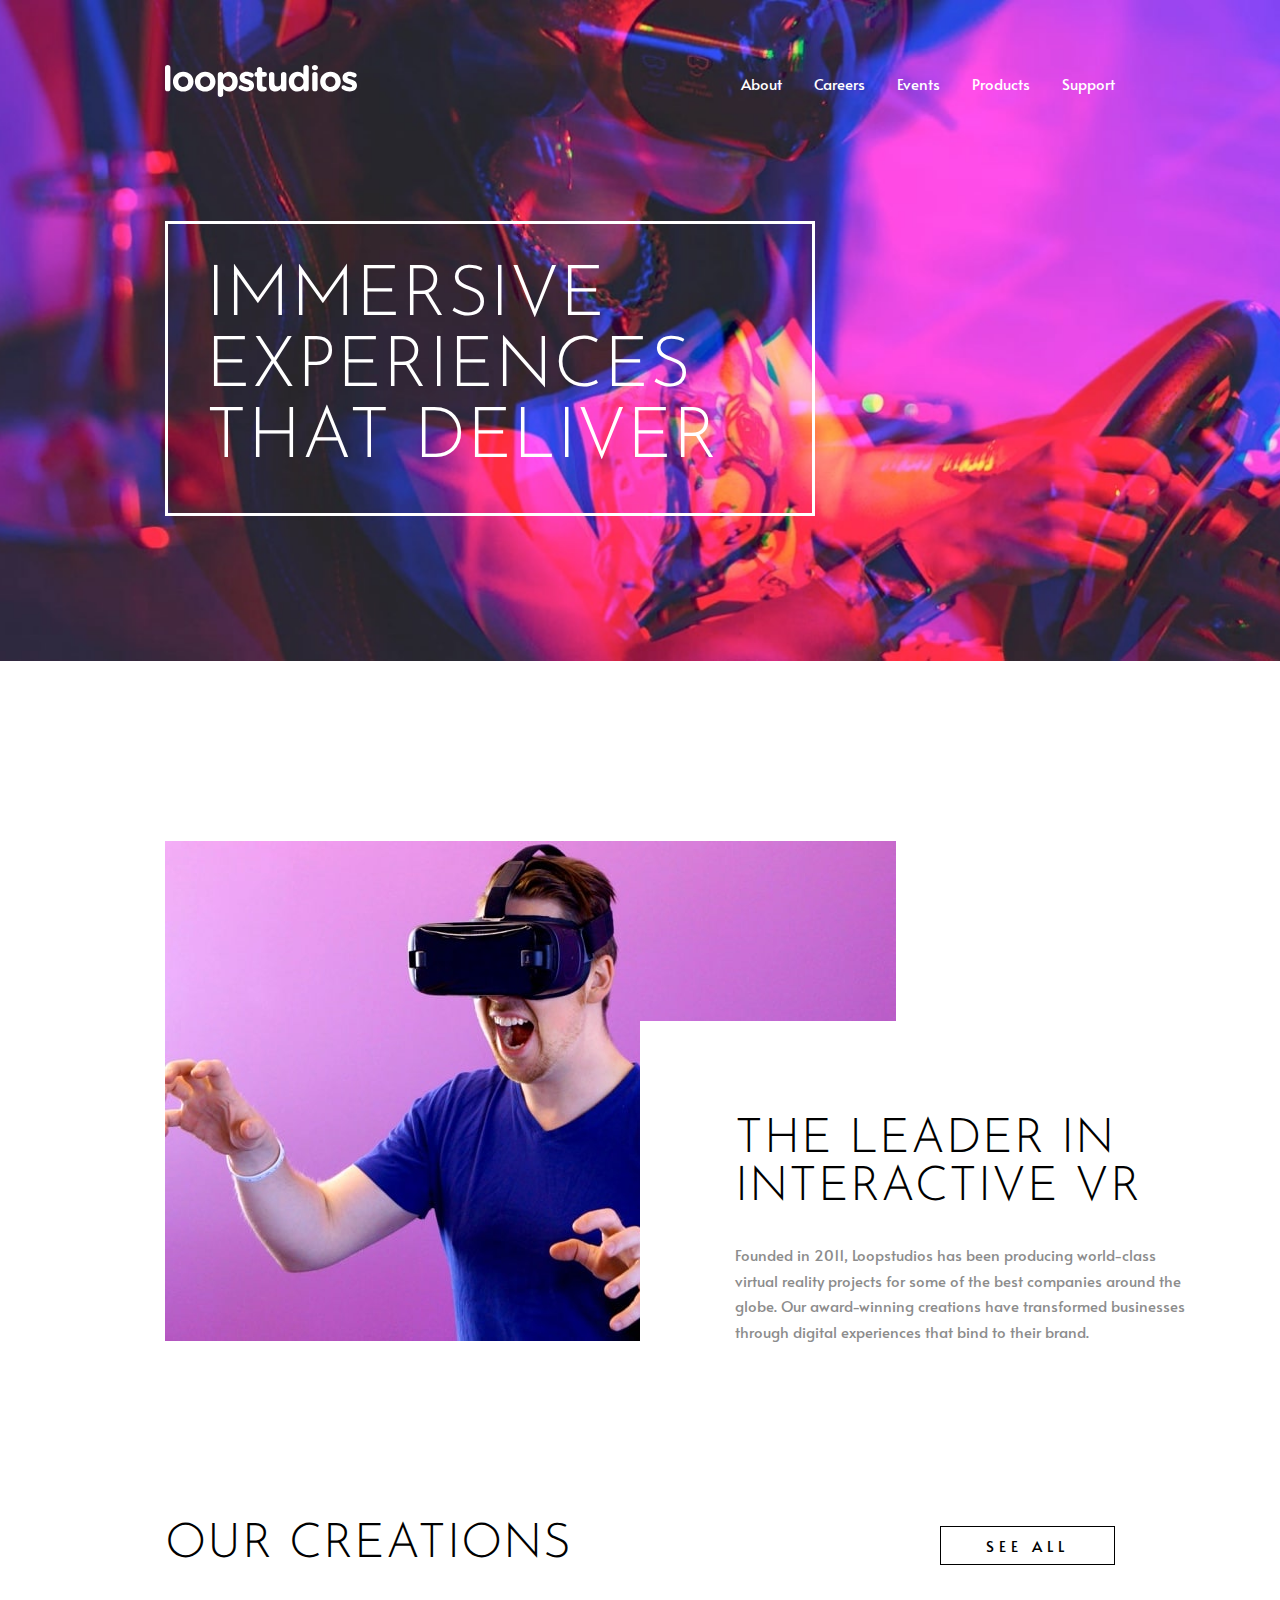
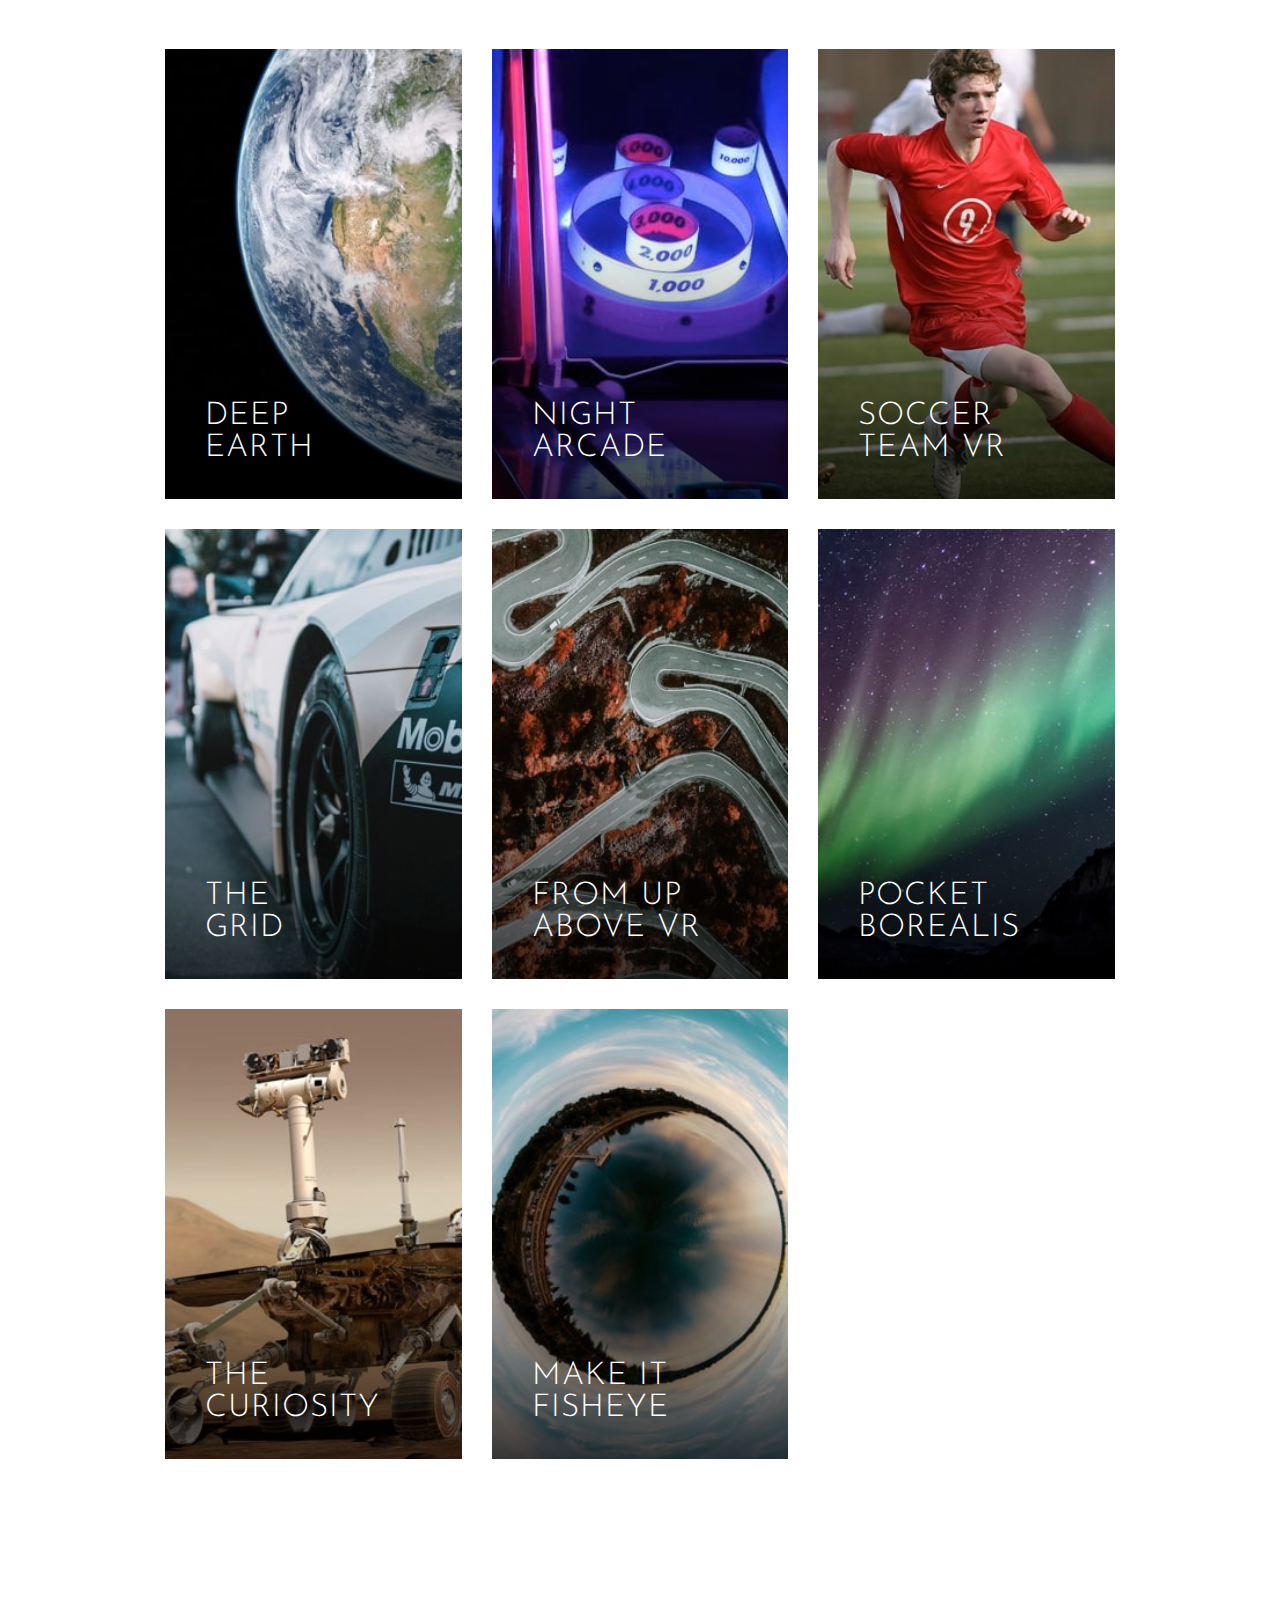
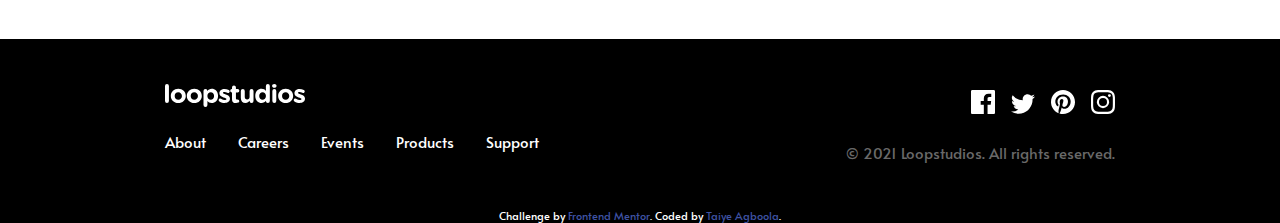
<file: index.html>
<!DOCTYPE html>
<html lang="en">
	<head>
		<meta charset="UTF-8" />
		<meta name="viewport" content="width=device-width, initial-scale=1.0" />
		<!-- displays site properly based on user's device -->

		<link
			rel="icon"
			type="image/png"
			sizes="32x32"
			href="./images/favicon-32x32.png"
		/>
		<link rel="preconnect" href="https://fonts.googleapis.com" />
		<link rel="preconnect" href="https://fonts.gstatic.com" crossorigin />
		<link
			href="https://fonts.googleapis.com/css2?family=Alata&family=Josefin+Sans:wght@300&display=swap"
			rel="stylesheet"
		/>
		<link rel="stylesheet" href="./styles/general.css" />

		<title>Frontend Mentor | Loopstudios landing page</title>
	</head>
	<body>
		<div class="main-container">
			<header>
				<div class="navbar">
					<div class="navbar-brand">
						<a href="#"><img src="./styles/images/logo.svg" alt="" /></a>
					</div>
					<nav class="navbar-nav" aria-label="Header-nav">
						<div class="mobile-nav-brand">
							<a href="#"><img src="./styles/images/logo.svg" alt="" /></a>
							<div id="close-btn">
								<img src="./styles/images/icon-close.svg" alt="" />
							</div>
						</div>
						<ul>
							<li><a href="#">About</a></li>
							<li><a href="#">Careers</a></li>
							<li><a href="#">Events</a></li>
							<li><a href="#">Products</a></li>
							<li><a href="#">Support</a></li>
						</ul>
					</nav>

					<div class="nav-toggler" id="open-btn">
						<img src="./styles/images/icon-hamburger.svg" alt="" />
					</div>
				</div>
				<section class="banner">
					<h1>Immersive experiences that deliver</h1>
				</section>
			</header>
			<main>
				<section class="about" id="about">
					<div class="img-box">
						<img src="./styles/images/desktop/image-interactive.jpg" alt="" />
					</div>
					<div class="content-box">
						<h2>The leader in interactive VR</h2>
						<p>
							Founded in 2011, Loopstudios has been producing world-class
							virtual reality projects for some of the best companies around the
							globe. Our award-winning creations have transformed businesses
							through digital experiences that bind to their brand.
						</p>
					</div>
				</section>
				<section class="product" id="product">
					<h2>Our creations</h2>
					<div class="product-grid">
						<div class="product-card">
							<picture>
								<source
									media="(max-width: 576px)"
									srcset="./styles/images/mobile/image-deep-earth.jpg"
								/>
								<source
									media="(min-width: 577px)"
									srcset="./styles/images/desktop/image-deep-earth.jpg"
								/>
								<img
									src="./styles/images/desktop/image-deep-earth.jpg"
									alt=""
								/>
							</picture>
							<h3>Deep<br />Earth</h3>
						</div>

						<div class="product-card">
							<picture>
								<source
									media="(max-width: 576px)"
									srcset="./styles/images/mobile/image-night-arcade.jpg"
								/>
								<source
									media="(min-width: 577px)"
									srcset="./styles/images/desktop/image-night-arcade.jpg"
								/>
								<img
									src="./styles/images/desktop/image-night-arcade.jpg"
									alt=""
								/>
							</picture>
							<h3>Night<br />Arcade</h3>
						</div>

						<div class="product-card">
							<picture>
								<source
									media="(max-width: 576px)"
									srcset="./styles/images/mobile/image-soccer-team.jpg"
								/>
								<source
									media="(min-width: 577px)"
									srcset="./styles/images/desktop/image-soccer-team.jpg"
								/>
								<img
									src="./styles/images/desktop/image-soccer-team.jpg"
									alt=""
								/>
							</picture>
							<h3>Soccer<br />team VR</h3>
						</div>

						<div class="product-card">
							<picture>
								<source
									media="(max-width: 576px)"
									srcset="./styles/images/mobile/image-grid.jpg"
								/>
								<source
									media="(min-width: 577px)"
									srcset="./styles/images/desktop/image-grid.jpg"
								/>
								<img src="./styles/images/desktop/image-grid.jpg" alt="" />
							</picture>
							<h3>The<br />grid</h3>
						</div>

						<div class="product-card">
							<picture>
								<source
									media="(max-width: 576px)"
									srcset="./styles/images/mobile/image-from-above.jpg"
								/>
								<source
									media="(min-width: 577px)"
									srcset="./styles/images/desktop/image-from-above.jpg"
								/>
								<img
									src="./styles/images/desktop/image-from-above.jpg"
									alt=""
								/>
							</picture>
							<h3>From up<br />above VR</h3>
						</div>

						<div class="product-card">
							<picture>
								<source
									media="(max-width: 576px)"
									srcset="./styles/images/mobile/image-pocket-borealis.jpg"
								/>
								<source
									media="(min-width: 577px)"
									srcset="./styles/images/desktop/image-pocket-borealis.jpg"
								/>
								<img
									src="./styles/images/desktop/image-pocket-borealis.jpg"
									alt=""
								/>
							</picture>
							<h3>Pocket<br />borealis</h3>
						</div>

						<div class="product-card">
							<picture>
								<source
									media="(max-width: 576px)"
									srcset="./styles/images/mobile/image-curiosity.jpg"
								/>
								<source
									media="(min-width: 577px)"
									srcset="./styles/images/desktop/image-curiosity.jpg"
								/>
								<img src="./styles/images/desktop/image-curiosity.jpg" alt="" />
							</picture>
							<h3>The<br />curiosity</h3>
						</div>

						<div class="product-card">
							<picture>
								<source
									media="(max-width: 576px)"
									srcset="./styles/images/mobile/image-fisheye.jpg"
								/>
								<source
									media="(min-width: 577px)"
									srcset="./styles/images/desktop/image-fisheye.jpg"
								/>
								<img src="./styles/images/desktop/image-fisheye.jpg" alt="" />
							</picture>
							<h3>make it<br />Fisheye</h3>
						</div>
					</div>
					<a href="#" class="btn-primary">SEE ALL</a>
				</section>
			</main>

			<footer>
				<div class="footer-left">
					<div class="footer-brand">
						<a href="#"><img src="./styles/images/logo.svg" alt="" /></a>
					</div>
					<nav class="footer-nav" aria-label="Footer nav">
						<ul>
							<li><a href="#">About</a></li>
							<li><a href="#">Careers</a></li>
							<li><a href="#">Events</a></li>
							<li><a href="#">Products</a></li>
							<li><a href="#">Support</a></li>
						</ul>
					</nav>
				</div>
				<div class="footer-right">
					<div class="social-links">
						<a href="#"
							><img src="./styles/images/icon-facebook.svg" alt=""
						/></a>
						<a href="#"
							><img src="./styles/images/icon-twitter.svg" alt=""
						/></a>
						<a href="#"
							><img src="./styles/images/icon-pinterest.svg" alt=""
						/></a>
						<a href="#"
							><img src="./styles/images/icon-instagram.svg" alt=""
						/></a>
					</div>
					<p class="copyright">&copy; 2021 Loopstudios. All rights reserved.</p>
				</div>
			</footer>
			<div class="attribution">
				Challenge by
				<a href="https://www.frontendmentor.io?ref=challenge" target="_blank"
					>Frontend Mentor</a
				>. Coded by <a href="https://github.com/Taiyeagboola">Taiye Agboola</a>.
			</div>
		</div>
		<script src="./script/app.js"></script>
	</body>
</html>
</file>
<file: styles/general.css>
:root {
  --very-dark-grey: hsl(0, 0%, 41%);
  --dark-grey: hsl(0, 0%, 55%);
  --white: hsl(0, 0%, 100%);
  --black: hsl(0, 0%, 0%);
  --font-alata: "Alata", sans-serif;
  --font-Josephin: "Josefin Sans", sans-serif;
  --fs-h1: 4.7em;
  --fs-h2: 3.2em;
  --fs-h3: 2.1em;
  --fs-regular: 15px;
  --fm-300: 300;
  --px: 165px;
  /*padding left n right*/
  --mb: 180px;
  /* margin bottom*/
}

* {
  margin: 0;
  padding: 0;
  box-sizing: border-box;
}

html {
  font-family: var(--font-alata);
  font-size: var(--fs-regular);
}

li {
  list-style: none;
}

a {
  text-decoration: none;
  display: inline-block;
  color: var(--white);
}

h1,
h2,
h3 {
  font-family: var(--font-Josephin);
  font-weight: var(--fm-300);
  letter-spacing: 1px;
  text-transform: uppercase;
}

.main-container {
  max-width: 1440px;
  margin: auto;
  background: var(--white);
}

header {
  background: var(--black) url(./images/desktop/image-hero.jpg) no-repeat center;
  background-size: cover;
  padding: 65px var(--px);
  margin-bottom: var(--mb);
}

.navbar {
  display: flex;
  justify-content: space-between;
  align-items: center;
  margin-bottom: 120px;
}

.mobile-nav-brand {
  display: none;
}

nav ul {
  display: grid;
  grid-template-columns: repeat(5, minmax(-webkit-min-content, -webkit-min-content));
  grid-template-columns: repeat(5, minmax(min-content, min-content));
  grid-gap: 32px;
}

nav ul li {
  position: relative;
}

nav ul li::after {
  content: "";
  position: absolute;
  bottom: -10px;
  left: 50%;
  width: 0;
  height: 2px;
  transform: translateX(-50%);
  background: var(--white);
}

nav ul li:hover::after {
  width: 25px;
}

.nav-toggler {
  cursor: pointer;
  display: none;
}

.banner h1 {
  max-width: 650px;
  padding: 38px;
  margin-bottom: 80px;
  border: 3px solid var(--white);
  font-size: var(--fs-h1);
  color: var(--white);
}

.about {
  position: relative;
  padding: 0 var(--px);
  margin-bottom: var(--mb);
}

.about .img-box img {
  display: block;
}

.about .content-box {
  position: absolute;
  top: 180px;
  left: 50%;
  padding: 95px;
  max-width: 640px;
  background: var(--white);
}

.about .content-box h2 {
  font-size: var(--fs-h2);
  margin-bottom: 30px;
}

.about .content-box p {
  color: var(--dark-grey);
  line-height: 1.7;
}

.product {
  position: relative;
  padding: 0 var(--px);
  margin-bottom: var(--mb);
}

.product h2 {
  font-size: var(--fs-h2);
  margin-bottom: 80px;
}

.product-grid {
  display: grid;
  grid-template-columns: repeat(auto-fill, minmax(250px, 1fr));
  place-content: center;
  grid-gap: 30px;
}

.product-card {
  position: relative;
  height: 450px;
  cursor: pointer;
}

.product-card img {
  height: 100%;
  width: 100%;
  -o-object-fit: cover;
     object-fit: cover;
  -o-object-position: top;
     object-position: top;
}

.product-card::after {
  content: "";
  position: absolute;
  inset: 0;
  background: linear-gradient(180deg, transparent 40%, rgba(0, 0, 0, 0.7333333333));
}

.product-card:hover::after {
  background: linear-gradient(180deg, rgba(255, 255, 255, 0.6666666667) 40%, rgba(85, 85, 85, 0.6666666667));
}

.product-card h3 {
  position: absolute;
  bottom: 35px;
  left: 40px;
  font-size: var(--fs-h3);
  color: var(--white);
  z-index: 5;
}

.product-card:hover h3 {
  color: var(--black);
}

.btn-primary {
  position: absolute;
  right: var(--px);
  top: 5px;
  padding: 8px 45px;
  letter-spacing: 5px;
  border: 1px solid var(--black);
  color: var(--black);
}

.btn-primary:hover {
  color: var(--white);
  background: var(--black);
}

footer {
  background: var(--black);
  padding: 45px var(--px);
  display: flex;
  justify-content: space-between;
}

.footer-brand {
  margin-bottom: 20px;
}

.footer-brand img {
  max-width: 140px;
}

.footer-right {
  text-align: right;
}

.social-links {
  margin-bottom: 20px;
}

.social-links a {
  font-size: 1.8rem;
  color: var(--white);
}

.social-links a:not(:last-child) {
  margin-right: 12px;
}

.copyright {
  color: var(--very-dark-grey);
}

@media screen and (max-width: 1200px) {
  :root {
    --px: 80px;
    /*	padding left and right*/
  }

  .about .img-box {
    margin-bottom: 80px;
  }

  .about .img-box img {
    width: 100%;
  }

  .about .content-box {
    position: static;
    max-width: 100%;
    text-align: center;
    padding: 0 95px;
  }
}
@media screen and (max-width: 992px) {
  .mobile-nav-brand {
    display: flex;
    position: absolute;
    right: 25px;
    left: 25px;
    top: 40px;
    justify-content: space-between;
    align-items: center;
  }

  .mobile-nav-brand img {
    max-width: 145px;
  }

  .mobile-nav-brand .close-btn {
    cursor: pointer;
  }

  .navbar-nav {
    position: fixed;
    top: 0;
    left: -100%;
    width: 100%;
    height: 100vh;
    background: var(--black);
    padding: 25px;
    display: flex;
    align-items: center;
    z-index: 10;
    transition: 0.25s;
  }

  .navbar-nav.active {
    left: 0;
  }

  .navbar-nav ul {
    grid-template-columns: 1fr;
    grid-gap: 25px;
  }

  .navbar-nav ul li a {
    font-family: var(--font-Josephin);
    font-size: 25px;
    font-weight: var(--fm-300);
    text-transform: uppercase;
  }

  nav ul li::after {
    display: none;
  }

  .nav-toggler {
    display: block;
  }

  .product h2 {
    text-align: center;
  }

  .btn-primary {
    position: static;
    display: block;
    width: -webkit-max-content;
    width: -moz-max-content;
    width: max-content;
    margin: auto;
    margin-top: 80px;
  }

  footer {
    flex-direction: column;
  }

  .footer-left {
    margin-bottom: 30px;
  }

  .footer-brand {
    text-align: center;
  }

  .footer-nav ul {
    place-content: center;
  }

  .footer-right {
    text-align: center;
  }
}
@media screen and (max-width: 765px) {
  :root {
    --fs-h1: 4em;
    --fs-h2: 2.8em;
    --px: 40px;
    /*padding left n right*/
    --mb: 120px;
    /* margin bottom*/
  }

  .banner h1 {
    padding: 22px;
  }

  .about .content-box {
    padding: 0 50px;
  }

  footer {
    padding: 55px var(--px);
  }

  .footer-left {
    margin-bottom: 50px;
  }

  .footer-brand {
    margin-bottom: 30px;
  }
}
@media screen and (max-width: 576px) {
  :root {
    --fs-h1: 2.6em;
    --fs-h2: 2.1em;
    --fs-h3: 1.6em;
    --px: 25px;
    /*padding left n right*/
    --mb: 100px;
    /* margin bottom*/
  }

  header {
    background: url(../styles/images/mobile/image-hero.jpg) center no-repeat;
    background-size: cover;
    padding: 40px var(--px);
  }

  .navbar {
    margin-bottom: 160px;
  }

  .navbar-brand img {
    max-width: 145px;
  }

  .banner h1 {
    margin-bottom: 175px;
  }

  .about .img-box {
    margin-bottom: 50px;
  }

  .about .content-box {
    padding: 0 15px;
  }

  .about.content-box h2 {
    margin-bottom: 20px;
  }

  .product h2 {
    margin-bottom: 20px;
  }

  .product-grid {
    grid-gap: 25px;
  }

  .product-card {
    height: 117px;
  }

  .product-card h2 {
    bottom: 15px;
    left: 20px;
  }

  .btn-primary {
    margin-bottom: 35px;
  }

  .footer-nav ul {
    grid-template-columns: 1fr;
    grid-gap: 20px;
    text-align: center;
  }

  .social-links {
    margin-bottom: 15px;
  }
}
@media screen and (max-width: 375px) {
  :root {
    --fs-h2: 2em;
  }

  .about .content-box {
    padding: 0 20px;
  }

  .about.content-box h2 {
    font-size: var(--fs-h2);
    margin-bottom: 15px;
  }
}
@media screen and (max-width: 280px) {
  :root {
    --fs-h2: 1.5em;
  }

  .about .content-box {
    padding: 0 5px;
  }

  .about.content-box h2 {
    font-size: var(--fs-h2);
    margin-bottom: 15px;
  }

  .banner h1 {
    padding: 10px;
    font-size: 1.8em;
  }

  .product-card h3 {
    bottom: 10px;
    left: 20px;
  }
}
.attribution {
  font-size: 11px;
  text-align: center;
  background: var(--black);
  color: var(--white);
}

.attribution a {
  color: hsl(228deg, 45%, 44%);
}/*# sourceMappingURL=general.css.map */
</file>
